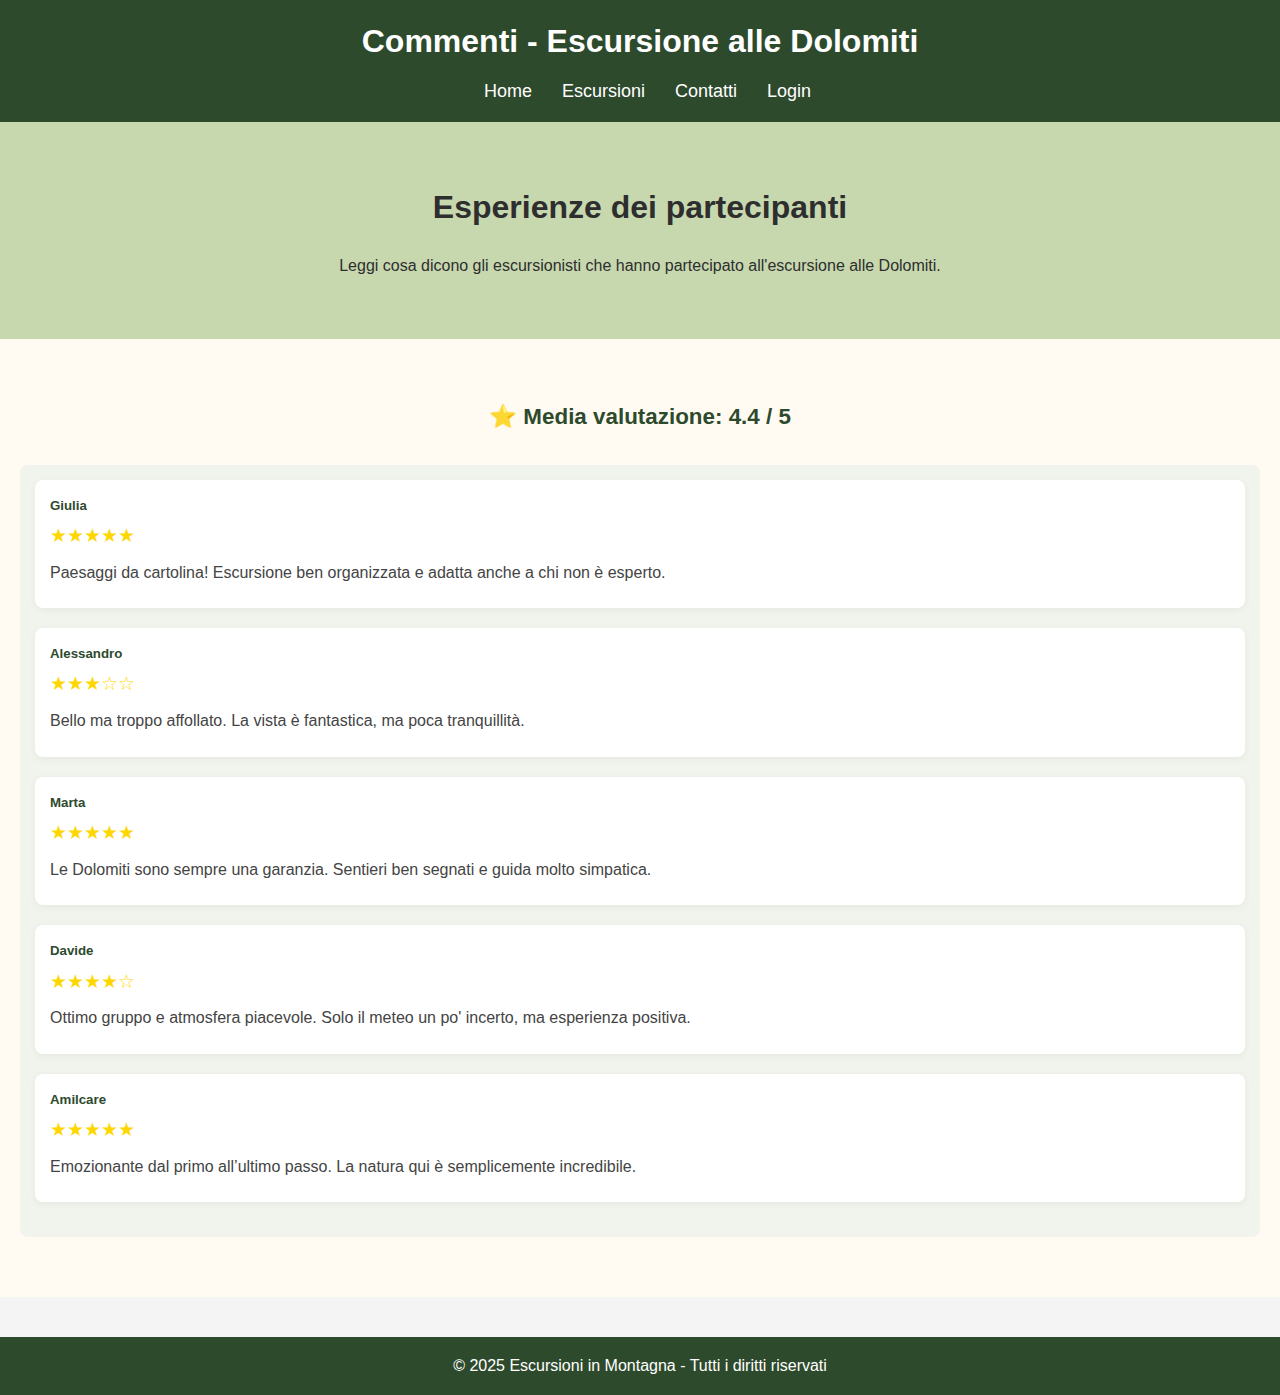
<file: commenti-dolomiti.html>
<!DOCTYPE html>
<html lang="it">
<head>
    <meta charset="UTF-8">
    <meta name="viewport" content="width=device-width, initial-scale=1.0">
    <title>Commenti - Escursione alle Dolomiti</title>
    <link rel="stylesheet" href="style.css">
</head>
<body>

<header>
    <div class="container">
        <h1>Commenti - Escursione alle Dolomiti</h1>
        <nav>
            <ul>
                <li><a href="connection.php">Home</a></li>
                <li><a href="escursioni.html">Escursioni</a></li>
                <li><a href="contatti.html">Contatti</a></li>
                <li><a href="login.html">Login</a></li>
            </ul>
        </nav>
    </div>
</header>

<section class="intro">
    <div class="container">
        <h2>Esperienze dei partecipanti</h2>
        <p>Leggi cosa dicono gli escursionisti che hanno partecipato all'escursione alle Dolomiti.</p>
    </div>
</section>

<section class="highlights">
    <div class="container">
        <div class="media-stelle">⭐ Media valutazione: 4.4 / 5</div>

        <div class="commenti">
            <div class="commenti-singolo">
                <h5>Giulia</h5>
                <div class="stelle">★★★★★</div>
                <p>Paesaggi da cartolina! Escursione ben organizzata e adatta anche a chi non è esperto.</p>
            </div>

            <div class="commenti-singolo">
                <h5>Alessandro</h5>
                <div class="stelle">★★★☆☆</div>
                <p>Bello ma troppo affollato. La vista è fantastica, ma poca tranquillità.</p>
            </div>

            <div class="commenti-singolo">
                <h5>Marta</h5>
                <div class="stelle">★★★★★</div>
                <p>Le Dolomiti sono sempre una garanzia. Sentieri ben segnati e guida molto simpatica.</p>
            </div>

            <div class="commenti-singolo">
                <h5>Davide</h5>
                <div class="stelle">★★★★☆</div>
                <p>Ottimo gruppo e atmosfera piacevole. Solo il meteo un po' incerto, ma esperienza positiva.</p>
            </div>

            <div class="commenti-singolo">
                <h5>Amilcare</h5>
                <div class="stelle">★★★★★</div>
                <p>Emozionante dal primo all’ultimo passo. La natura qui è semplicemente incredibile.</p>
            </div>
        </div>
    </div>
</section>

<footer>
    <div class="container">
        <p>&copy; 2025 Escursioni in Montagna - Tutti i diritti riservati</p>
    </div>
</footer>

</body>
</html>
</file>
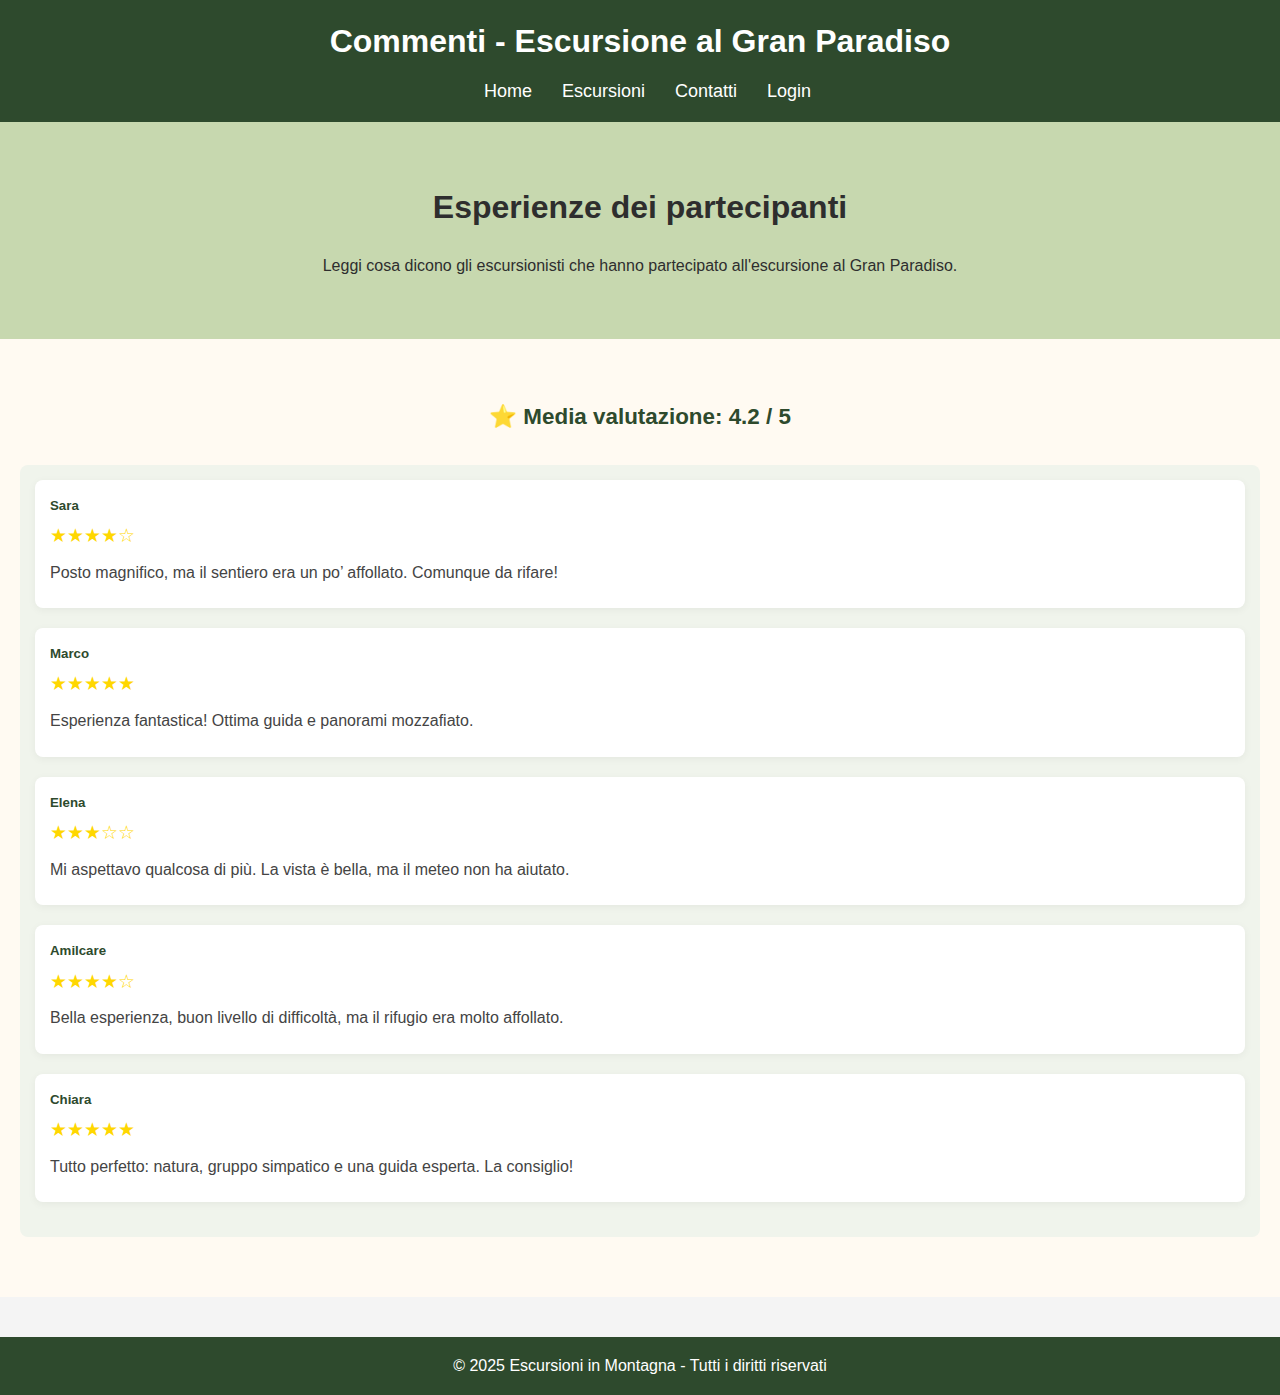
<file: commenti-gran-paradiso.html>
<!DOCTYPE html>
<html lang="it">
<head>
    <meta charset="UTF-8">
    <meta name="viewport" content="width=device-width, initial-scale=1.0">
    <title>Commenti - Escursione al Gran Paradiso</title>
    <link rel="stylesheet" href="style.css">
</head>
<body>

<header>
    <div class="container">
        <h1>Commenti - Escursione al Gran Paradiso</h1>
        <nav>
            <ul>
                <li><a href="connection.php">Home</a></li>
                <li><a href="escursioni.html">Escursioni</a></li>
                <li><a href="contatti.html">Contatti</a></li>
                <li><a href="login.html">Login</a></li>
            </ul>
        </nav>
    </div>
</header>

<section class="intro">
    <div class="container">
        <h2>Esperienze dei partecipanti</h2>
        <p>Leggi cosa dicono gli escursionisti che hanno partecipato all'escursione al Gran Paradiso.</p>
    </div>
</section>

<section class="highlights">
    <div class="container">
        <div class="media-stelle">⭐ Media valutazione: 4.2 / 5</div>

        <div class="commenti">
            <div class="commenti-singolo">
                <h5>Sara</h5>
                <div class="stelle">★★★★☆</div>
                <p>Posto magnifico, ma il sentiero era un po’ affollato. Comunque da rifare!</p>
            </div>

            <div class="commenti-singolo">
                <h5>Marco</h5>
                <div class="stelle">★★★★★</div>
                <p>Esperienza fantastica! Ottima guida e panorami mozzafiato.</p>
            </div>

            <div class="commenti-singolo">
                <h5>Elena</h5>
                <div class="stelle">★★★☆☆</div>
                <p>Mi aspettavo qualcosa di più. La vista è bella, ma il meteo non ha aiutato.</p>
            </div>

            <div class="commenti-singolo">
                <h5>Amilcare</h5>
                <div class="stelle">★★★★☆</div>
                <p>Bella esperienza, buon livello di difficoltà, ma il rifugio era molto affollato.</p>
            </div>

            <div class="commenti-singolo">
                <h5>Chiara</h5>
                <div class="stelle">★★★★★</div>
                <p>Tutto perfetto: natura, gruppo simpatico e una guida esperta. La consiglio!</p>
            </div>
        </div>
    </div>
</section>

<footer>
    <div class="container">
        <p>&copy; 2025 Escursioni in Montagna - Tutti i diritti riservati</p>
    </div>
</footer>

</body>
</html>
</file>
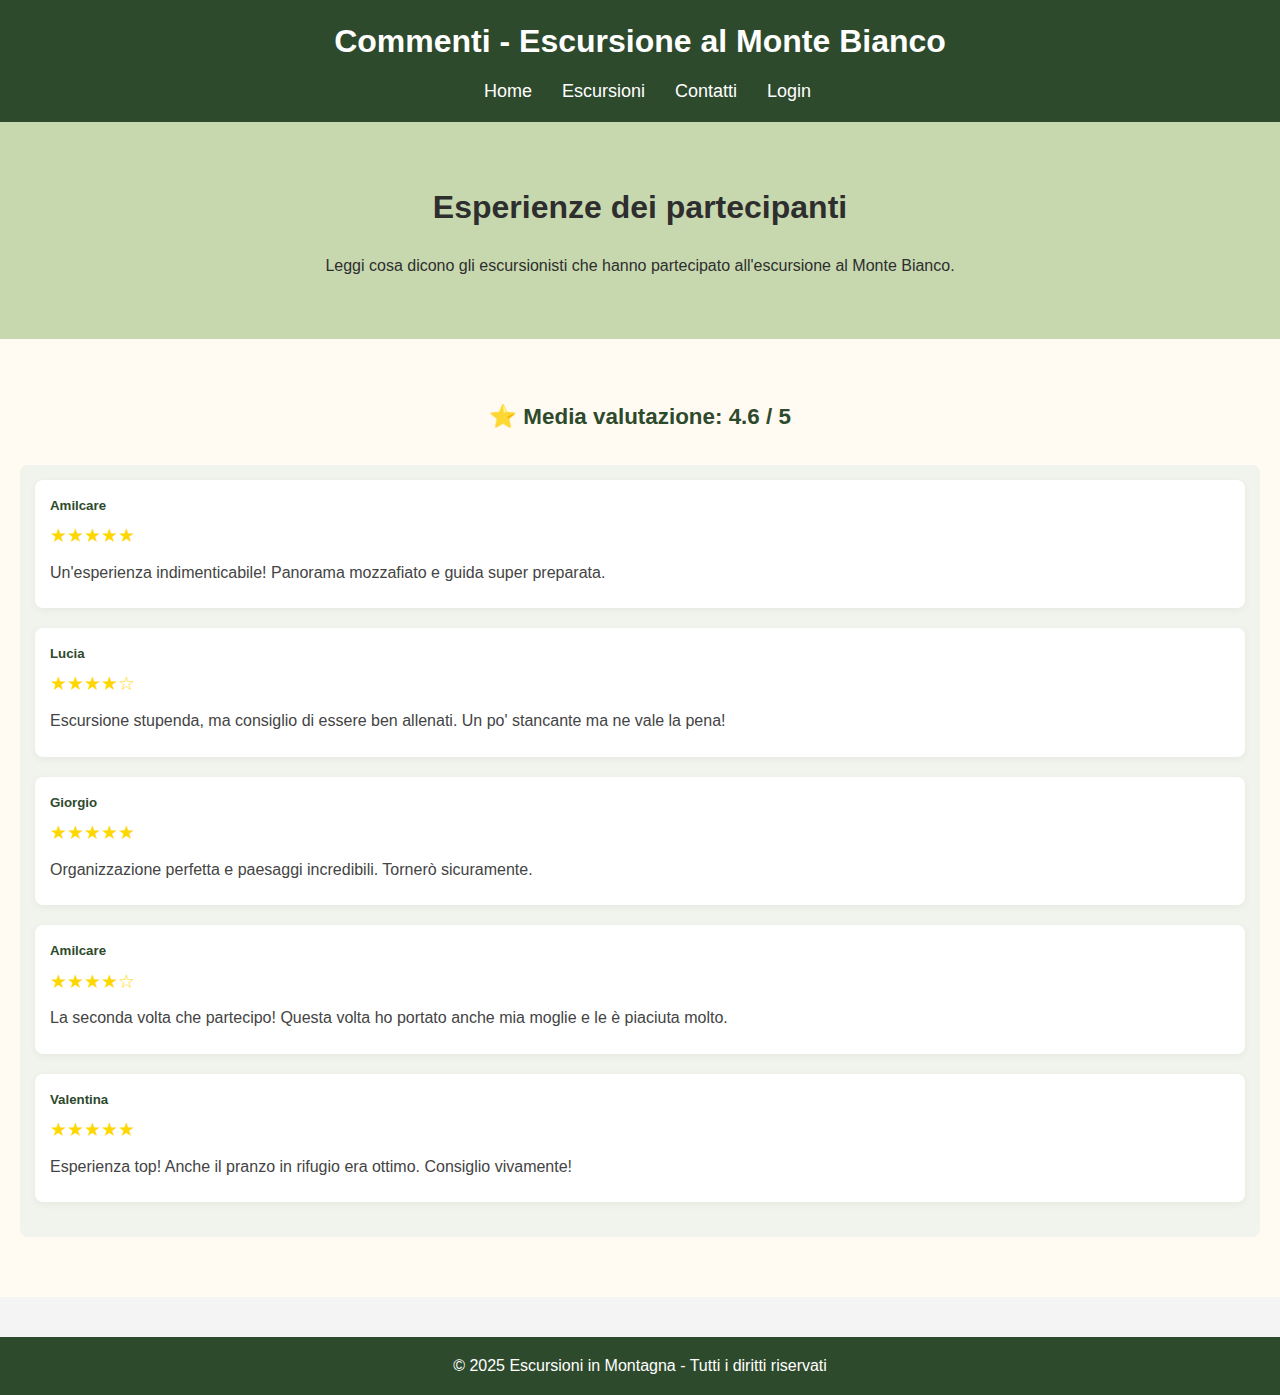
<file: commenti-monte-bianco.html>
<!DOCTYPE html>
<html lang="it">
<head>
    <meta charset="UTF-8">
    <meta name="viewport" content="width=device-width, initial-scale=1.0">
    <title>Commenti - Escursione al Monte Bianco</title>
    <link rel="stylesheet" href="style.css">
</head>
<body>

<header>
    <div class="container">
        <h1>Commenti - Escursione al Monte Bianco</h1>
        <nav>
            <ul>
                <li><a href="connection.php">Home</a></li>
                <li><a href="escursioni.html">Escursioni</a></li>
                <li><a href="contatti.html">Contatti</a></li>
                <li><a href="login.html">Login</a></li>
            </ul>
        </nav>
    </div>
</header>

<section class="intro">
    <div class="container">
        <h2>Esperienze dei partecipanti</h2>
        <p>Leggi cosa dicono gli escursionisti che hanno partecipato all'escursione al Monte Bianco.</p>
    </div>
</section>

<section class="highlights">
    <div class="container">
        <div class="media-stelle">⭐ Media valutazione: 4.6 / 5</div>

        <div class="commenti">
            <div class="commenti-singolo">
                <h5>Amilcare</h5>
                <div class="stelle">★★★★★</div>
                <p>Un'esperienza indimenticabile! Panorama mozzafiato e guida super preparata.</p>
            </div>

            <div class="commenti-singolo">
                <h5>Lucia</h5>
                <div class="stelle">★★★★☆</div>
                <p>Escursione stupenda, ma consiglio di essere ben allenati. Un po' stancante ma ne vale la pena!</p>
            </div>

            <div class="commenti-singolo">
                <h5>Giorgio</h5>
                <div class="stelle">★★★★★</div>
                <p>Organizzazione perfetta e paesaggi incredibili. Tornerò sicuramente.</p>
            </div>

            <div class="commenti-singolo">
                <h5>Amilcare</h5>
                <div class="stelle">★★★★☆</div>
                <p>La seconda volta che partecipo! Questa volta ho portato anche mia moglie e le è piaciuta molto.</p>
            </div>

            <div class="commenti-singolo">
                <h5>Valentina</h5>
                <div class="stelle">★★★★★</div>
                <p>Esperienza top! Anche il pranzo in rifugio era ottimo. Consiglio vivamente!</p>
            </div>
        </div>
    </div>
</section>

<footer>
    <div class="container">
        <p>&copy; 2025 Escursioni in Montagna - Tutti i diritti riservati</p>
    </div>
</footer>

</body>
</html>
</file>
<file: style.css>
/* Reset */
* {
    margin: 0;
    padding: 0;
    box-sizing: border-box;
}

/* Corpo della pagina */
body {
    font-family: Arial, sans-serif;
    line-height: 1.6;
    background-color: #f4f4f4;
    color: #333;
}

/* Header */
header {
    background: #2e4a2d;
    color: #fff;
    padding: 1rem;
}

header h1 {
    margin-bottom: 10px;
    text-align: center;
}

nav ul {
    list-style: none;
    display: flex;
    justify-content: center;
}

nav ul li {
    margin: 0 15px;
}

nav ul li a {
    color: #fff;
    text-decoration: none;
    font-size: 18px;
}

.btn-login {
    display: inline-block;
    margin-top: 20px;
    padding: 10px 20px;
    background-color: #2e4a2d;
    color: white;
    text-decoration: none;
    border-radius: 4px;
    font-weight: bold;
}

.btn-login:hover {
    background-color: #2e2e2e;
}

.register-prompt {
    text-align: center;
    margin-top: 20px;
}

.register-prompt p {
    margin-bottom: 10px;
    font-size: 16px;
}

.btn-register {
    display: inline-block;
    background-color: #fff;
    color: #333;
    padding: 8px 16px;
    border-radius: 4px;
    border: 1px solid #333;
    text-decoration: none;
    font-weight: bold;
    transition: all 0.3s ease;
}

.btn-register:hover {
    background-color: #333;
    color: #fff;
}

/* Sezione Intro */
.intro {
    text-align: center;
    padding: 60px 20px;
    background: #c7d8af;
    color: #2e2e2e;
}

.intro h2 {
    margin-bottom: 20px;
    font-size: 2rem;
}

/* Highlights */
.highlights ul {
    display: flex;
    justify-content: space-around;
    margin-top: 30px;
}

.highlights li {
    text-align: center;
    width: 30%;
}

.highlights li h3 {
    margin-bottom: 15px;
}

.highlights {
    background-color: #fffaf2;
    padding: 60px 20px;
}

.highlights h2 {
    text-align: center;
    font-size: 1.8rem;
    margin-bottom: 40px;
    color: #4e3d26;
}

/* Card escursione */
.card {
    background: #fff;
    border-radius: 10px;
    box-shadow: 0 4px 12px rgba(0, 0, 0, 0.1);
    width: 300px;
    text-align: center;
    transition: transform 0.3s ease;
}

.card:hover {
    transform: translateY(-5px);
}

.card img {
    width: 100%;
    height: 200px;
    object-fit: cover;
    border-top-left-radius: 10px;
    border-top-right-radius: 10px;
}

.card h3 {
    margin: 15px 0 10px;
    font-size: 1.3rem;
    color: #2e4a2d;
}

.card p {
    padding: 0 15px 20px;
    color: #555;
}

/* Sezione commenti */
.commenti {
    margin-top: 20px;
    background-color: #f0f4ec;
    padding: 15px;
    border-radius: 8px;
}

.commenti h4 {
    margin-bottom: 10px;
    color: #2e4a2d;
}

.commenti ul {
    list-style: disc;
    margin-left: 20px;
    margin-bottom: 10px;
}

.commenti ul li {
    margin-bottom: 6px;
    color: #444;
}

.commenti ul li strong {
    font-weight: bold;
}

/* Link commenti */
.commenti a {
    display: inline-block;
    margin-top: 10px;
    color: #2e4a2d;
    text-decoration: underline;
    cursor: pointer;
    font-weight: bold;
}

/* Sezione media valutazione */
.media-stelle {
    text-align: center;
    margin-bottom: 30px;
    font-size: 1.4rem;
    font-weight: bold;
    color: #2e4a2d;
}

/* Stelline nei commenti */
.stelle {
    color: #ffd700;
    font-size: 1.2rem;
    margin-bottom: 8px;
}

/* Singolo commento */
.commenti-singolo {
    background-color: #ffffff;
    border-radius: 8px;
    padding: 15px;
    margin-bottom: 20px;
    box-shadow: 0 2px 8px rgba(0, 0, 0, 0.05);
}

.commenti-singolo h5 {
    margin-bottom: 5px;
    font-weight: bold;
    color: #2e4a2d;
}

.commenti-singolo p {
    margin-bottom: 8px;
    color: #444;
}

/* Footer */
footer {
    background: #2e4a2d;
    color: #fff;
    text-align: center;
    padding: 1rem;
    margin-top: 40px;
}

/* Form di contatto */
.contact-form {
    background: #fff;
    padding: 40px;
    margin: 30px 0;
    border-radius: 8px;
}

.contact-form form {
    display: flex;
    flex-direction: column;
}

.contact-form label {
    margin: 10px 0 5px;
}

.contact-form input,
.contact-form textarea {
    padding: 10px;
    margin-bottom: 20px;
    border: 1px solid #ccc;
    border-radius: 4px;
}

.contact-form button {
    background-color: #333;
    color: #fff;
    padding: 10px;
    border: none;
    cursor: pointer;
    border-radius: 4px;
}

.contact-form button:hover {
    background-color: #555;
}

/* Posizionamento del pulsante di logout in alto a destra */
ul {
    list-style-type: none;
    margin: 0;
    padding: 0;
    display: flex;
    justify-content: space-between;
}

ul li {
    margin-right: 20px;
}

ul li:last-child {
    margin-right: 0;
}

.btn-logout {
    background-color: #ff0000;
    color: #fff;
    padding: 10px 15px;
    border-radius: 5px;
    text-decoration: none;
}

.btn-logout:hover {
    background-color: #cc0000;
}
</file>
